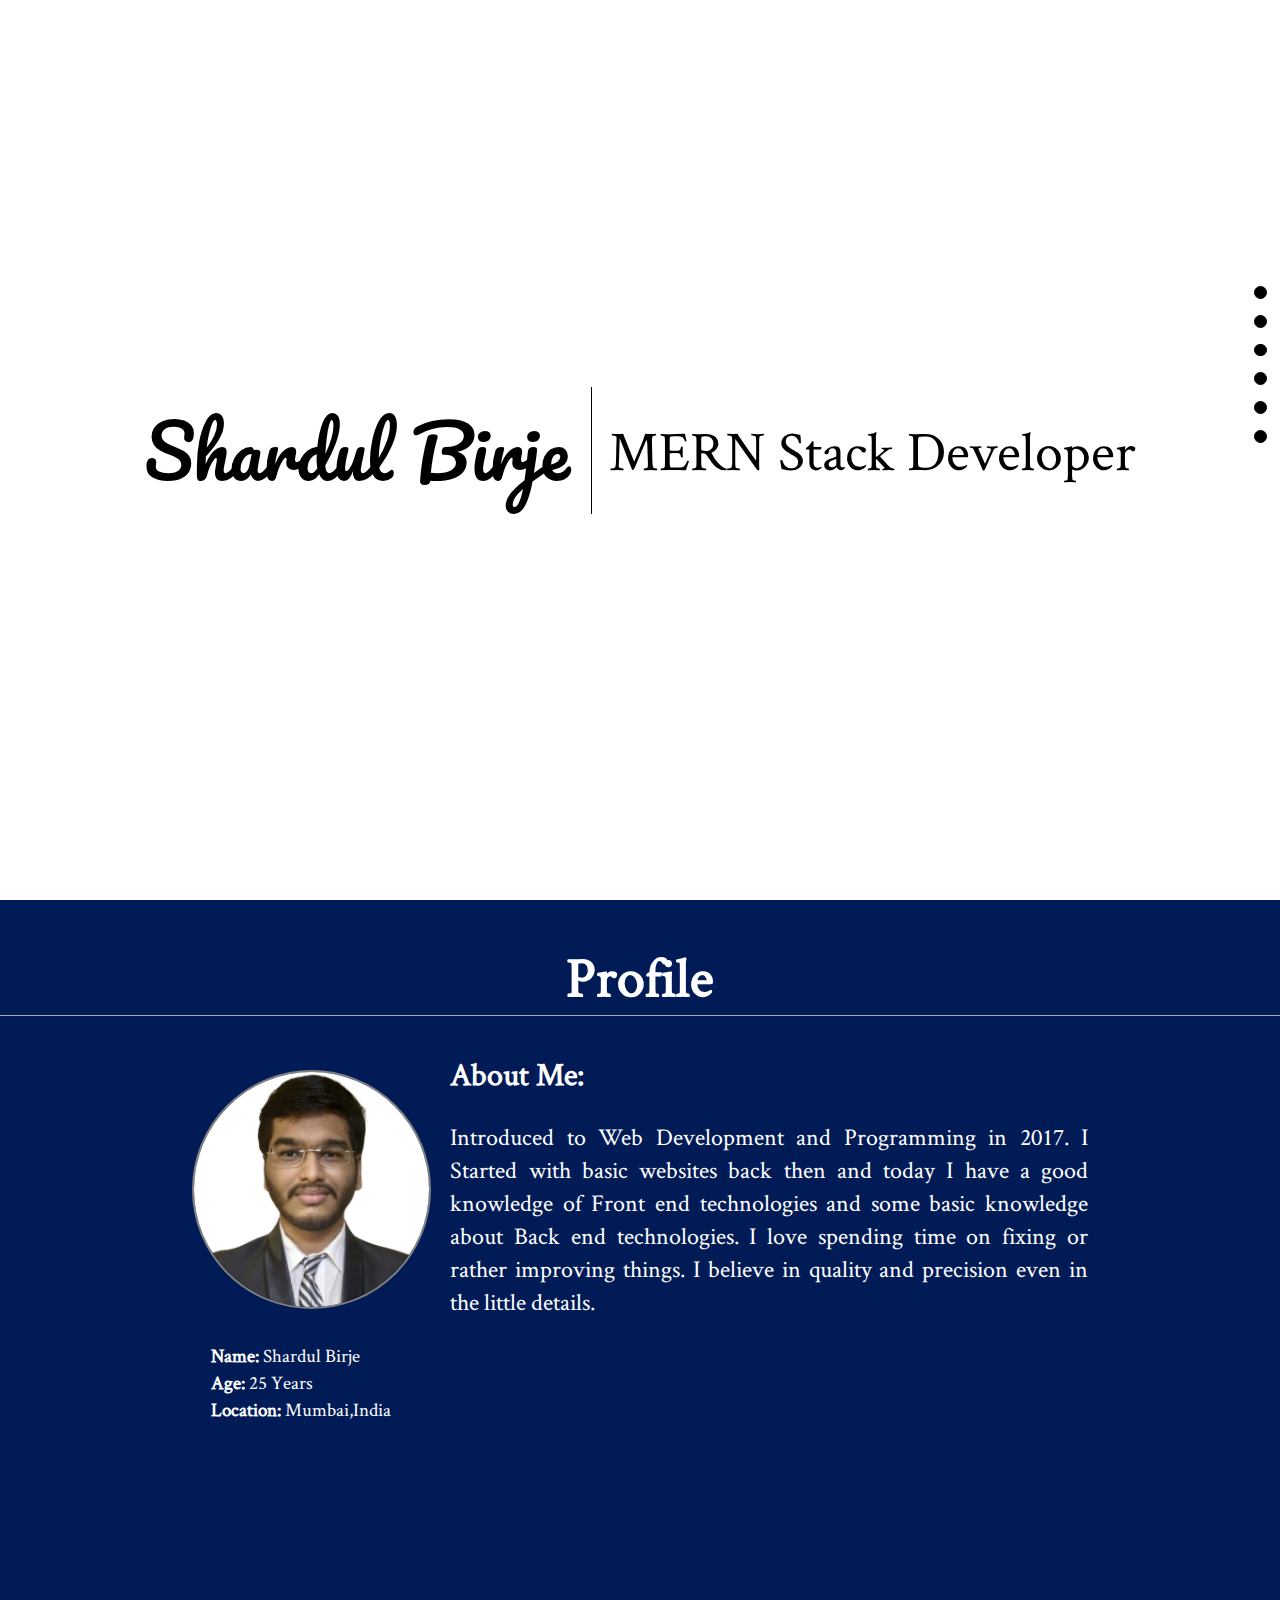
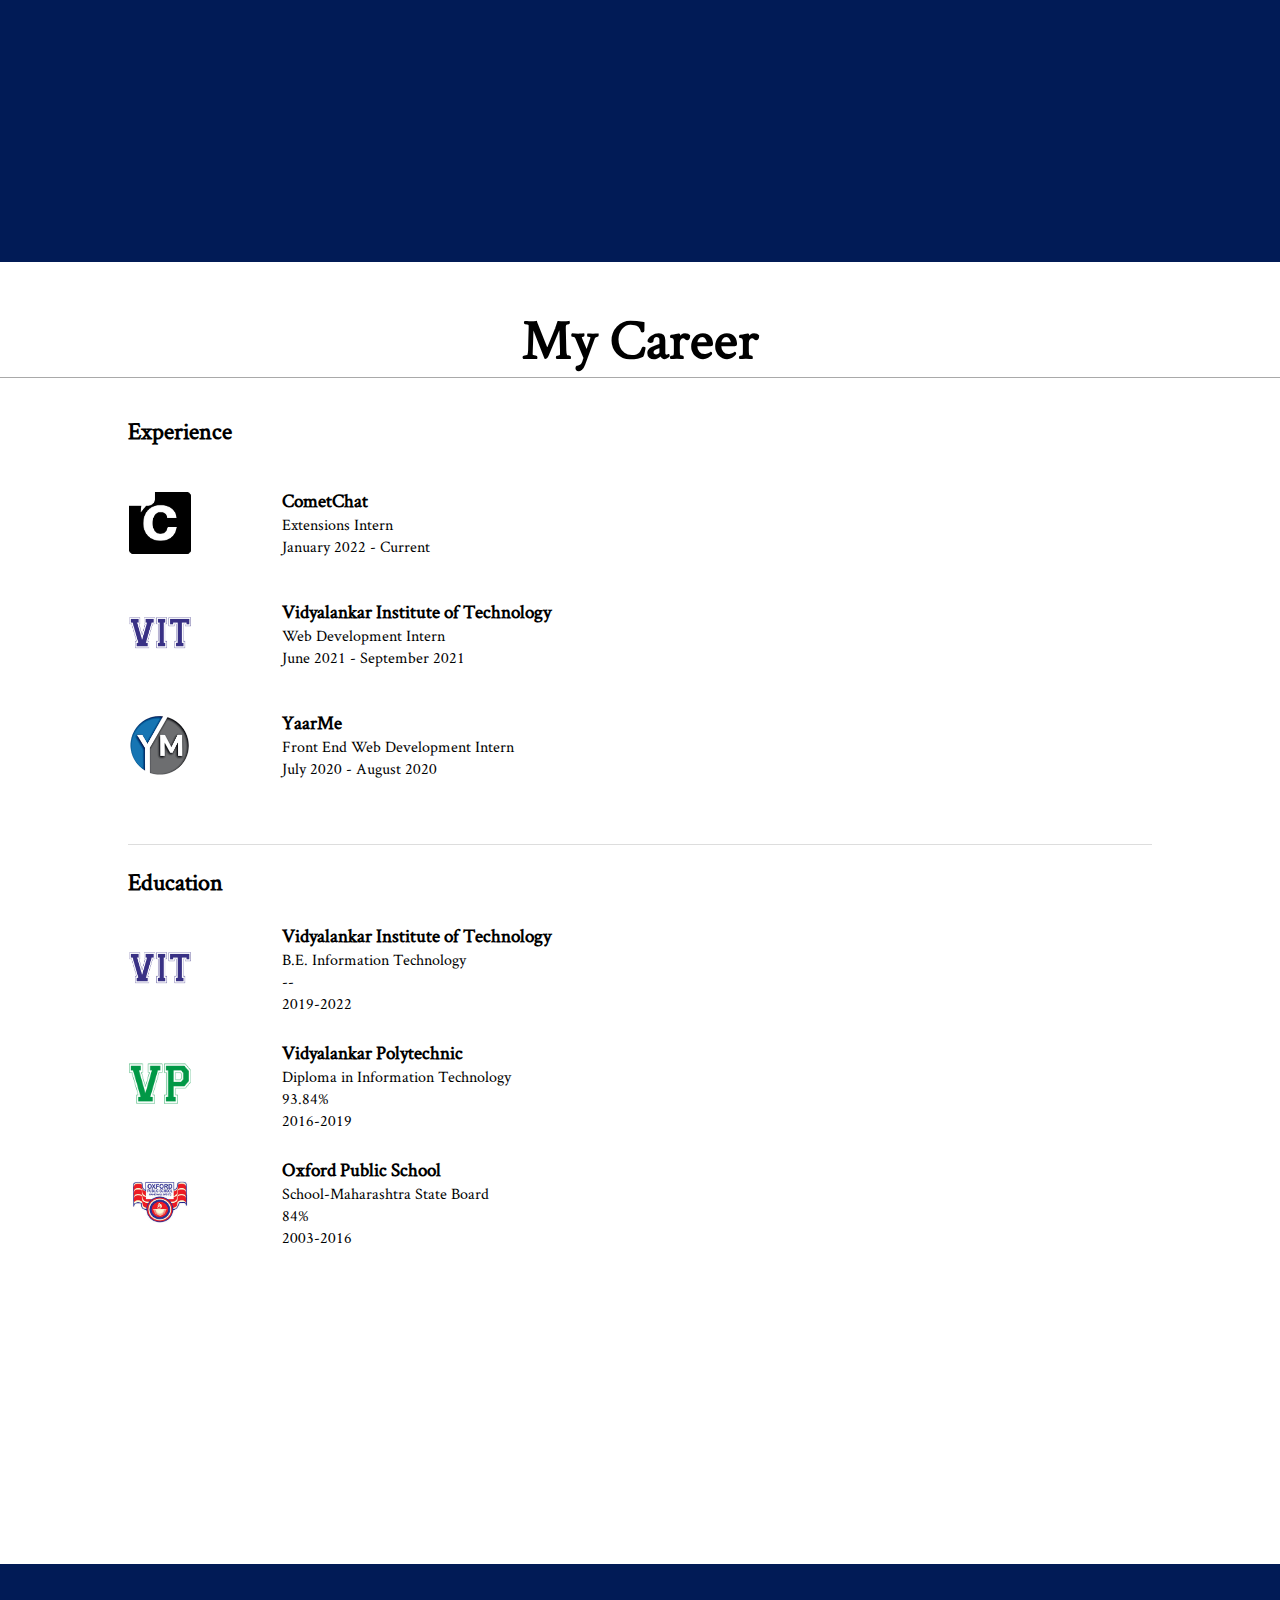
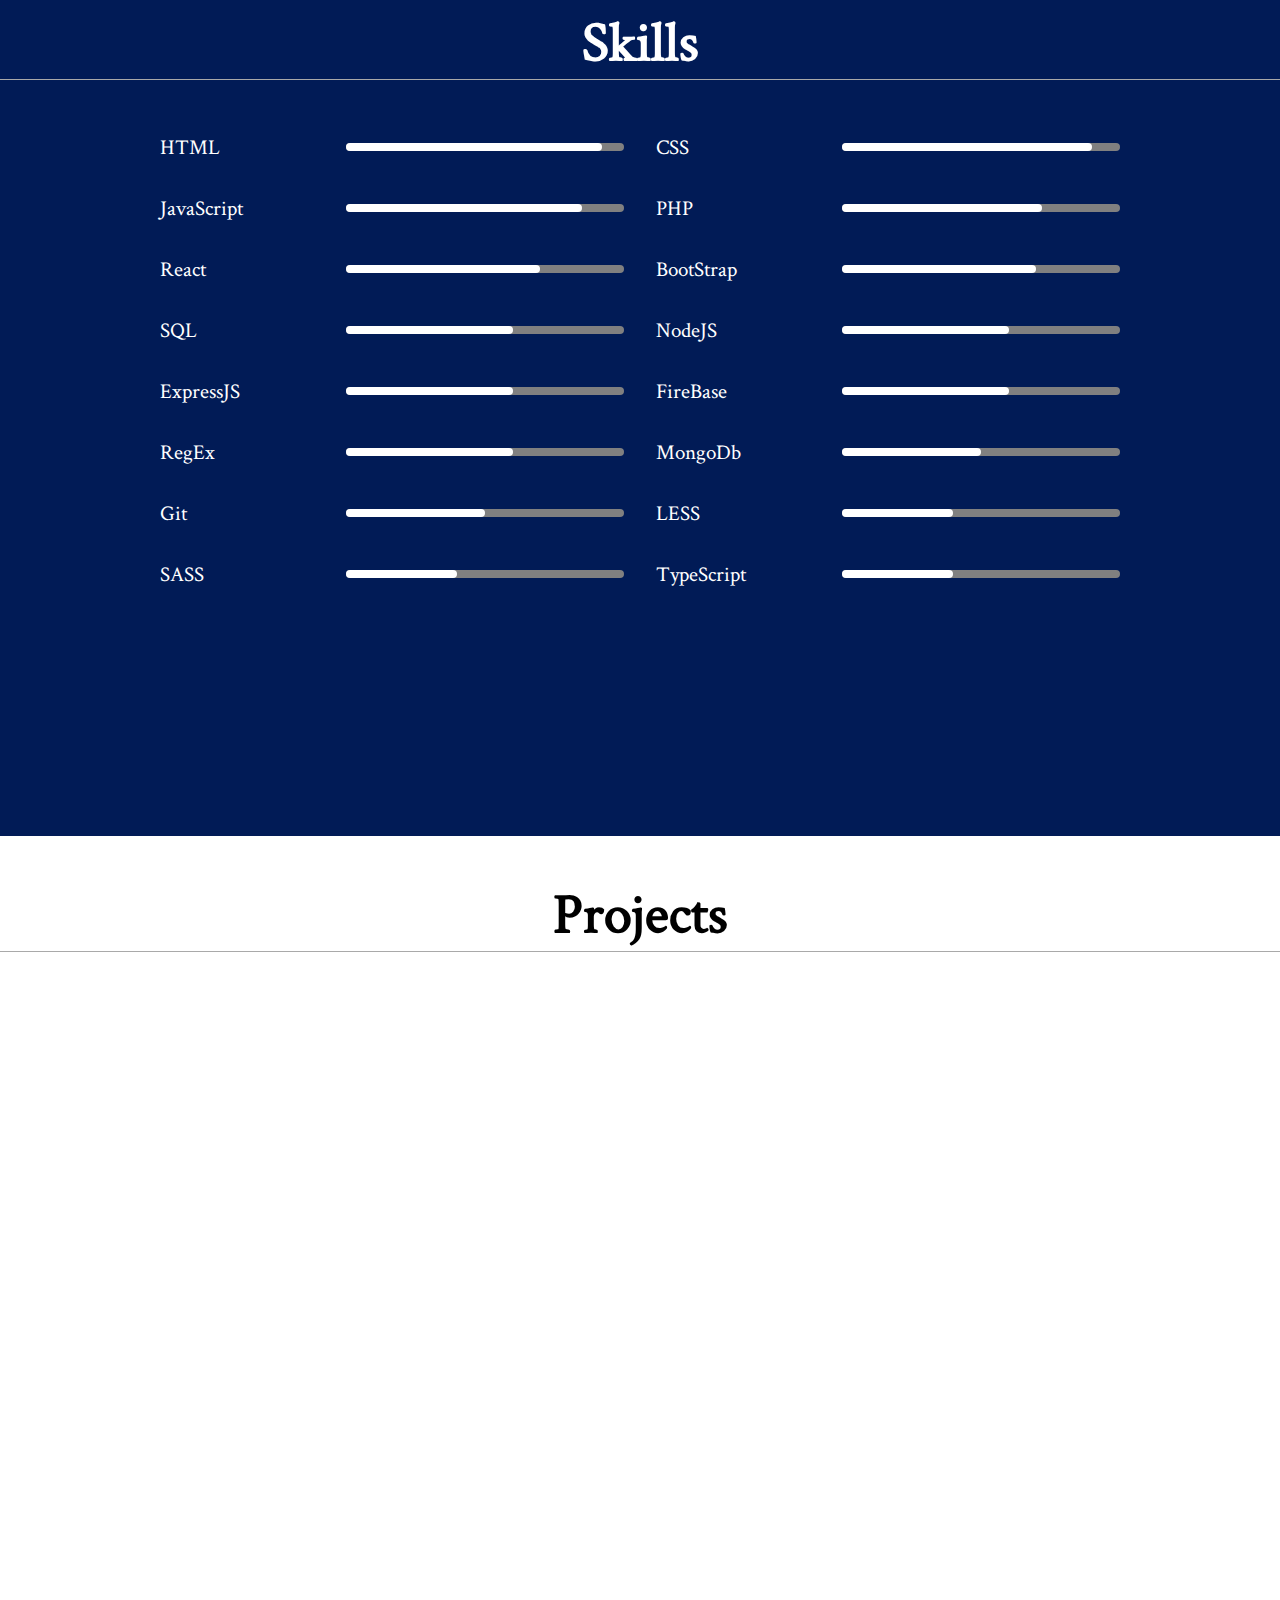
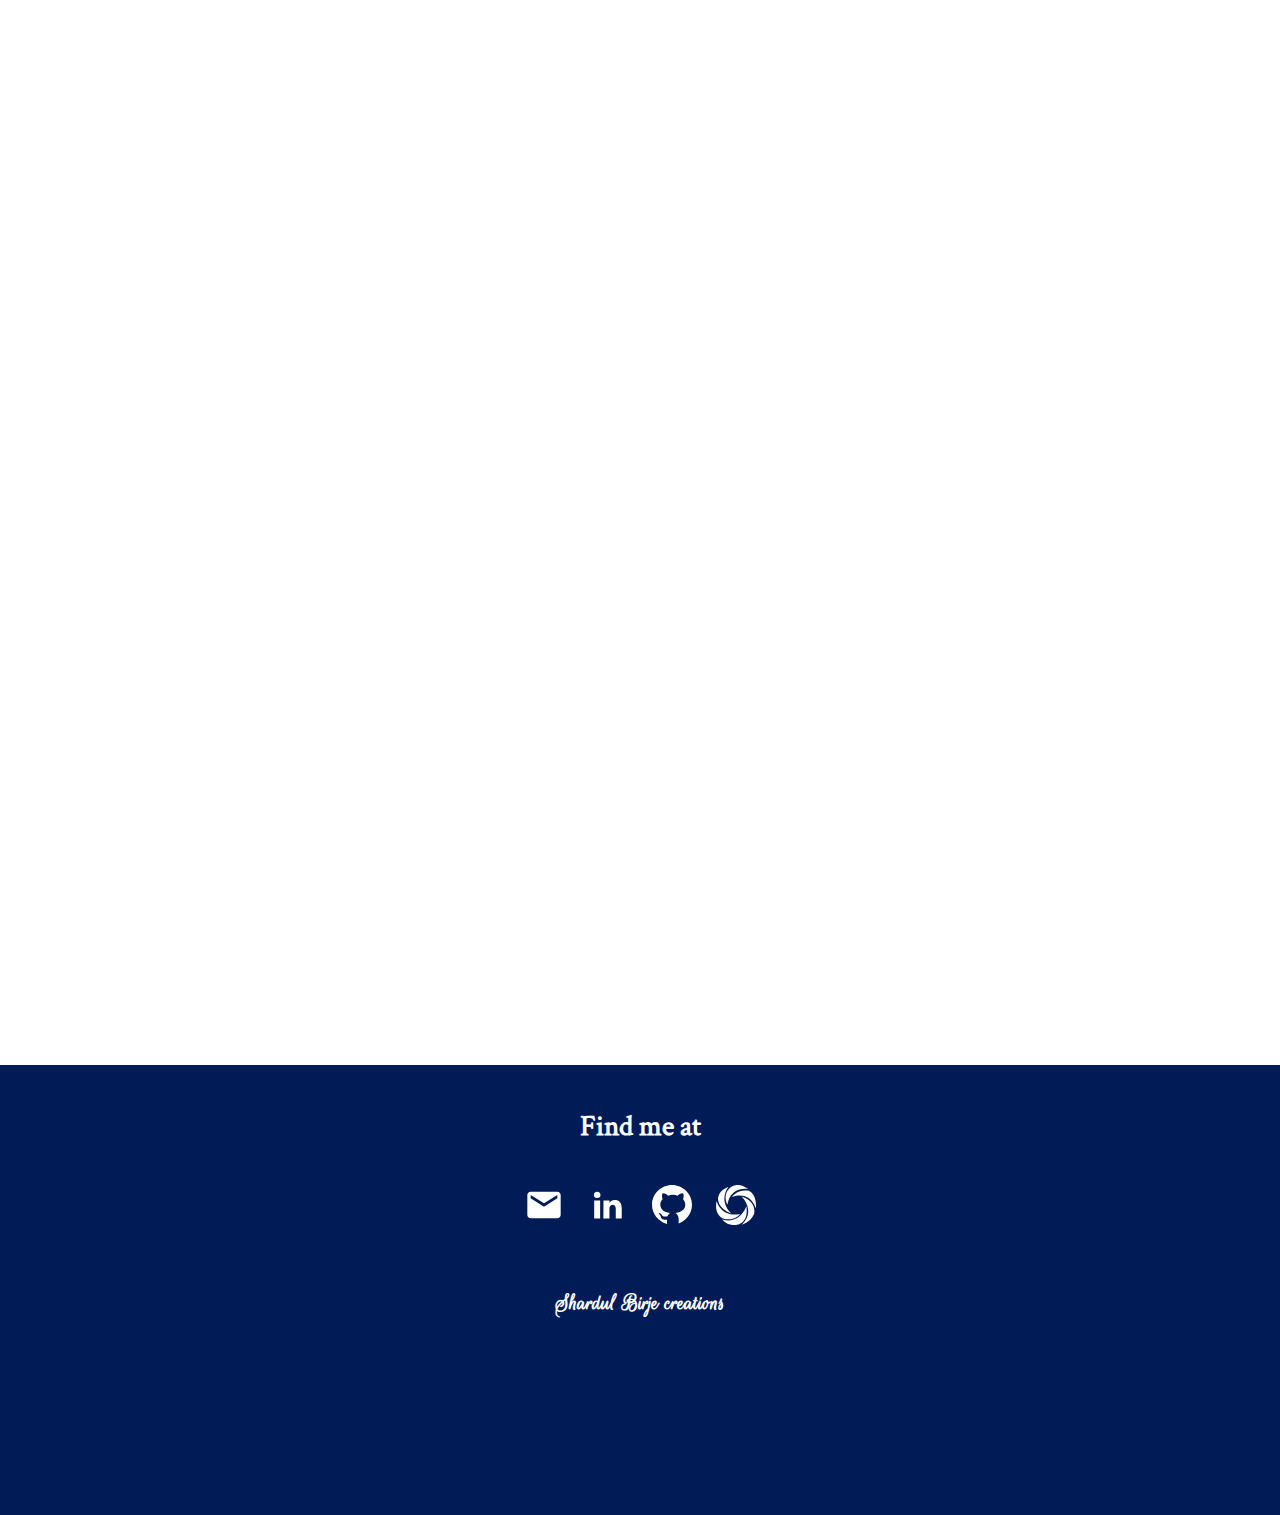
<file: index.html>
<!DOCTYPE html>
<html lang="en">

<head>
	<meta charset="UTF-8">
	<title>Shardul Birje</title>
	<meta name="description" content="I'm Shardul Birje, a MERN Stack Developer">
	<meta name="keywords"
		content="Shardul Birje, Online Portfolio, Web Developer, MERN Stack Developer, Resume, JavaScript, React, CV, Front End Developer, Full Stack Developer">
	<meta name=”robots” content="index, follow">
	<meta name="viewport"
		content="width=device-width, user-scalable=no, initial-scale=1.0, maximum-scale=1.0, minimum-scale=1.0">
	<link rel="apple-touch-icon" sizes="180x180" href="./apple-touch-icon.png">
	<link rel="icon" type="image/png" sizes="32x32" href="./favicon-32x32.png">
	<link rel="icon" type="image/png" sizes="16x16" href="./favicon-16x16.png">
	<link rel="manifest" href="./site.webmanifest">
	<link rel="mask-icon" href="./safari-pinned-tab.svg" color="#5bbad5">
	<meta name="msapplication-TileColor" content="#00a300">
	<meta name="theme-color" content="#ffffff">
	<link href="https://unpkg.com/aos@2.3.1/dist/aos.css" rel="stylesheet">
	<link rel="stylesheet" type="text/css" href="style.css">
</head>

<body>
	<div class="custom-scroll">
		<div title='Top' class="scroll-dot"></div>
		<div title='Profile' class="scroll-dot"></div>
		<div title='Career' class="scroll-dot"></div>
		<div title='Skills' class="scroll-dot"></div>
		<div title='Project' class="scroll-dot"></div>
		<div title='Footer' class="scroll-dot"></div>
	</div>
	<!-- Future Update Nav 
	<header class="nav">
		<div class="container flex-space">
			<div class="logo-container">
				<img src="Images/logo.png" alt="SB" class="logo">
			</div>
			<span class="name">Shardul Birje</span>
		</div>
	</header>  -->
	<div class=" main all-container flex">
		<div id='top' class="section top flex">
			<!-- <div class="intro"> -->
			<div class="container flex">
				<span class="intro-name">Shardul Birje</span>
				<span class="intro-text"></span>
			</div>

			<!-- </div> -->
			<!-- Removed BG Image<span class='picture-credit'>Photo by <a href="https://unsplash.com/@alesnesetril?utm_source=unsplash&amp;utm_medium=referral&amp;utm_content=creditCopyText">Ales Nesetril</a> on <a href="https://unsplash.com/s/photos/technology?utm_source=unsplash&amp;utm_medium=referral&amp;utm_content=creditCopyText">Unsplash</a></span> -->
		</div>
		<div id='profile' class="section profile-section">
			<div class="section-title">
				<h1>Profile</h1>
			</div>
			<div class="container profile-section-container">
				<div class="desktop-image-title flex-space">
					<div class="image-container">
						<img src="Images/Shardul.png" alt="Shardul" class="image">
					</div>
					<div class="about-desktop">
						<h3 class="about-title">About Me:</h3>
						<span class="about">
							Introduced to Web Development and Programming in 2017. I Started with basic websites back then and today I
							have a good knowledge of Front end technologies and some basic knowledge about Back end technologies. I
							love spending time on fixing or rather improving things. I believe in quality and precision even in the
							little details.
						</span>
					</div>

				</div>

				<div class="personal-details">
					<div class="detail flex">
						<span class="title">Name:</span><span class="details-name"> Shardul Birje</span>
					</div>
					<div class="detail flex">
						<span class="title">Age:</span><span class="age">
							<!-- 20 Years -->
						</span>
					</div>
					<div class="detail flex">
						<span class="title">Location:</span><span class="location">Mumbai,India</span>
					</div>
					<!-- Temporarily Removed <a href="./Resume.pdf" target='_blank'><span class="resume-link">Download My Resume</span></a> -->
				</div>
				<div class="about-section">
					<h3 class="about-title">About Me:</h3>
					<span class="about">
						Introduced to Web Development and Programming in 2017. I Started with basic websites back then and today I
						have a good knowledge of Front end technologies and some basic knowledge about Back end technologies. I love
						spending time on fixing or rather improving things. I believe in quality and precision even in the little
						details.
					</span>
					<!--Temporarily Removed <a href="./Resume.pdf" target='_blank'> <span class="resume-link">Download My Resume</span></a> -->
				</div>
			</div>
		</div>
		<!-- Work Section -->
		<div id='career' class="section work">
			<div class="section-title">
				<h1>My Career</h1>
			</div>
			<div class="container">
				<h2>Experience</h2>
				<div class="detail-container flex-space">
					<span class="icon comet-icon"></span>
					<div class="details">
						<span class="company detail-title">CometChat</span>
						<span class="type">Extensions Intern</span>
						<span class="time">January 2022 - Current</span>
						<!-- Internship Desc.(Quite professional huh)<span class="description">My daily responsibilities included designing developing various UI elements for the YaarMe app.</span> -->
					</div>
				</div>
				<div class="detail-container flex-space">
					<span class="icon degree-icon"></span>
					<div class="details">
						<span class="company detail-title">Vidyalankar Institute of Technology</span>
						<span class="type">Web Development Intern</span>
						<span class="time">June 2021 - September 2021</span>
						<!-- Internship Desc.(Quite professional huh)<span class="description">My daily responsibilities included designing developing various UI elements for the YaarMe app.</span> -->
					</div>
				</div>
				<div class="detail-container flex-space">
					<span class="icon yaarme-icon"></span>
					<div class="details">
						<span class="company detail-title">YaarMe</span>
						<span class="type">Front End Web Development Intern</span>
						<span class="time">July 2020 - August 2020</span>
						<!-- Internship Desc.(Quite professional huh)<span class="description">My daily responsibilities included designing developing various UI elements for the YaarMe app.</span> -->
					</div>
				</div>

			</div>
		</div>
		<!-- Education Section -->
		<div class="education">
			<div class="container">
				<h2>Education</h2>
				<div class="detail-container flex-space">
					<span class="icon degree-icon"></span>
					<div class="details">
						<span class="degree-college detail-title">Vidyalankar Institute of Technology</span>
						<span class="detail-type">B.E. Information Technology</span>
						<span class="marks">--</span>
						<span class="time">2019-2022</span>
					</div>
				</div>
				<div class="detail-container flex-space">
					<span class="icon diploma-icon"></span>
					<div class="details">
						<span class="diploma-college detail-title">Vidyalankar Polytechnic</span>
						<span class="detail-type">Diploma in Information Technology</span>
						<span class="marks">93.84%</span>
						<span class="time">2016-2019</span>
					</div>
				</div>
				<div class="detail-container flex-space">
					<span class="icon school-icon"></span>
					<div class="details">
						<span class="school detail-title">Oxford Public School</span>
						<span class="detail-type">School-Maharashtra State Board</span>
						<span class="marks">84%</span>
						<span class="time">2003-2016</span>
					</div>
				</div>
			</div>
		</div>
		<!-- Skills -->
		<div id='skills' class="section skills">
			<div class="section-title">
				<h1>Skills</h1>
			</div>
			<div class="container">
				<div class="skills-box">

				</div>
			</div>
		</div>
		<!-- Projects -->
		<div id='projects' class="section projects">
			<div class="section-title">
				<h1>Projects</h1>
			</div>
			<div class="container">
				<div class="project-cards">

				</div>
			</div>
		</div>
		<!-- Footer -->
		<footer id='footer' class="section">
			<h2 class="foot-head">Find me at</h2>
			<div class="container">
				<div class="links flex-space">
					<a class='foot-link' href='mailto:shardulbirje15@gmail.com' target="_blank"><span class="email-icon foot-icon"
							title='E-Mail'></span></a>
					<a class='foot-link' href='https://www.linkedin.com/in/shardul-birje-210510194/' target="_blank"><span
							class="linkedin-icon foot-icon" title='LinkedIn'></span></a>
					<a class='foot-link' href='https://github.com/shardul-b' target="_blank"><span class="github-icon foot-icon"
							title='GitHub'></span></a>
					<a class='foot-link' href='https://www.sololearn.com/Profile/5742610' target="_blank"><span
							class="sololearn-icon foot-icon" title='SoloLearn'></span></a>
				</div>
			</div>

			<div class="credit flex">
				<span class='name'>Shardul Birje creations</span>
			</div>
		</footer>
	</div>
	<!-- Animation on Scroll Library  -->
	<script src="https://unpkg.com/aos@2.3.1/dist/aos.js"></script>
	<script src="script.js"></script>
</body>

</html>
</file>
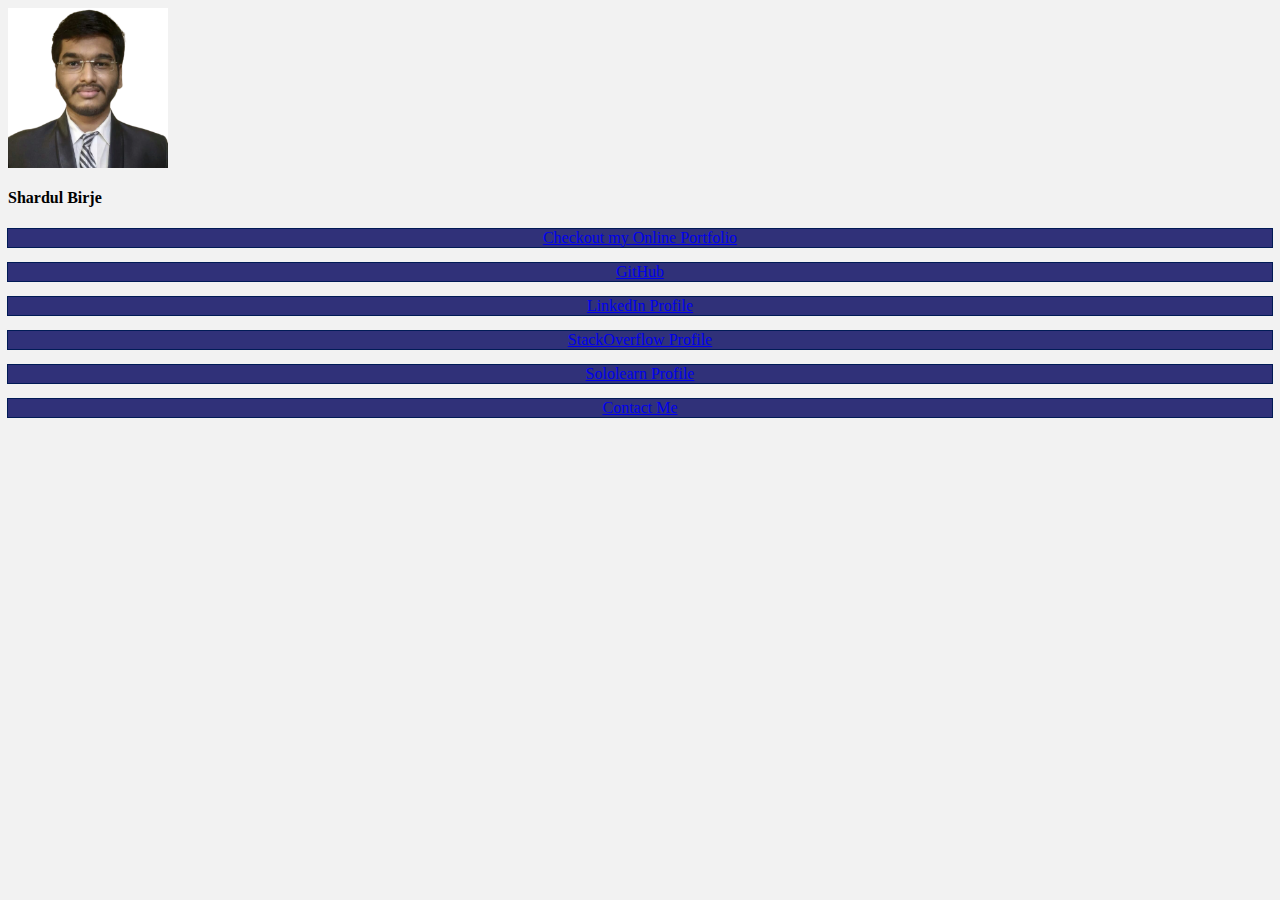
<file: links.html>
<!DOCTYPE html>
<html lang="en">
<head>
	<meta charset="UTF-8">
	<meta name="viewport" content="width=device-width, initial-scale=1.0">
	<link rel="apple-touch-icon" sizes="180x180" href="./apple-touch-icon.png">
	
	<link rel="icon" type="image/png" sizes="32x32" href="./favicon-32x32.png">
	<link rel="icon" type="image/png" sizes="16x16" href="./favicon-16x16.png">
	<link rel="manifest" href="./site.webmanifest">
	<link rel="mask-icon" href="./safari-pinned-tab.svg" color="#5bbad5">
	<meta name="msapplication-TileColor" content="#00a300">
	<meta name="theme-color" content="#ffffff">
	<link href="https://cdn.jsdelivr.net/npm/bootstrap@5.0.2/dist/css/bootstrap.min.css" rel="stylesheet" integrity="sha384-EVSTQN3/azprG1Anm3QDgpJLIm9Nao0Yz1ztcQTwFspd3yD65VohhpuuCOmLASjC" crossorigin="anonymous">
	<title>Shardul Birje - Links</title>
	<style>
		body{
			background: #f2f2f2;
		}
		img {
		  display: block;
		  max-width: 100%;
		  height: auto;
		}
		.image-container{
			width: 10rem;
		}
		.link{
			background: #303179;
			text-align: center;
			box-shadow:0 0 0 1px #011B56;
		}
		.link:hover{
			background: #FFF;
			color: #303179;
		}
		.link-icon{
			width: 3rem;
		}
		a+a{
			margin-top: 1em;
		}

	</style>
</head>
<body>
	<div class="container">
		<div class="image-container mx-auto my-2">
			<img src="./Images/Shardul.png" class="img-fluid img-thumbnail rounded-circle border border-default" alt="profile-image">
		</div>
		<h4 class="text-center">Shardul Birje</h4>
		<div class="links-container">
			<a href="https://shardulbirje.netlify.app" class="d-block col-md-7 fs-6 fw-bold text-decoration-none link-light border border-danger mx-auto" target="_blank">
				<div class="link d-flex justify-content-center align-items-center rounded py-1 px-2">
					<!-- <div class="link-icon">
						<img src="./Images/GitHub.png" alt="Github">
					</div> -->
					<p class="m-0 container w-100 py-2">Checkout my Online Portfolio</p>
				</div>
			</a>
			<a href="https://github.com/shardul-b" class="d-block col-md-7 mx-auto fs-6 fw-bold text-decoration-none link-light" target="_blank" tabindex="0">
				<div class="link d-flex justify-content-center align-items-center rounded py-1 px-2">
					<!-- <div class="link-icon">
						<img src="./Images/GitHub.png" alt="Github">
					</div> -->
					<p class="m-0 container py-2 w-100">GitHub</p>
				</div>
			</a>
			
			<a href="https://www.linkedin.com/in/shardul-birje-210510194/" class="d-block col-md-7 mx-auto fs-6 fw-bold text-decoration-none link-light" target="_blank">
				<div class="link d-flex justify-content-center align-items-center rounded py-1 px-2">
					<!-- <div class="link-icon">
						<img src="./Images/GitHub.png" alt="Github">
					</div> -->
					<p class="m-0 container w-100 py-2">LinkedIn Profile</p>
				</div>
			</a>
			<a href="https://stackoverflow.com/users/11557264/shardul-birje" class="d-block col-md-7 mx-auto fs-6 fw-bold text-decoration-none link-light" target="_blank">
				<div class="link d-flex justify-content-center align-items-center rounded py-1 px-2">
					<!-- <div class="link-icon">
						<img src="./Images/GitHub.png" alt="Github">
					</div> -->
					<p class="m-0 container w-100 py-2">StackOverflow Profile</p>
				</div>
			</a>
			<a href="https://www.sololearn.com/profile/5742610" class="d-block col-md-7 mx-auto fs-6 fw-bold text-decoration-none link-light" target="_blank">
				<div class="link d-flex justify-content-center align-items-center rounded py-1 px-2">
					<p class="m-0 container w-100 py-2">Sololearn Profile</p>
				</div>
			</a>
			<!-- <a href="https://github.com/shardul-b" class="d-block col-md-7 mx-auto fs-6 fw-bold text-decoration-none link-light" target="_blank">
				<div class="link d-flex justify-content-center align-items-center rounded py-1 px-2">
					<p class="m-0 container w-100 py-2">Medium Profile</p>
				</div>
			</a> -->
			<a href="mailto:shardulbirje15@gmail.com" class="d-block fs-6 fw-bold col-md-7 mx-auto text-decoration-none link-light" target="_blank">
				<div class="link d-flex justify-content-center align-items-center rounded py-1 px-2">
					<p class="m-0 container w-100 py-2">Contact Me</p>
				</div>
			</a>
		</div>
	</div>
<script src="https://cdn.jsdelivr.net/npm/bootstrap@5.0.2/dist/js/bootstrap.bundle.min.js" integrity="sha384-MrcW6ZMFYlzcLA8Nl+NtUVF0sA7MsXsP1UyJoMp4YLEuNSfAP+JcXn/tWtIaxVXM" crossorigin="anonymous"></script>	
</body>
</html>
</file>
<file: style.css>
@font-face {
  src: url('./Crimson_Text/CrimsonText-Regular.ttf');
  font-family: Crimson;
}
@font-face {
  src: url('./Rouge_Script/RougeScript-Regular.ttf');
  font-family: rouge;
}
@font-face {
  src: url('./Pacifico/Pacifico-Regular.ttf');
  font-family: pacifico;
}
*,
*::before,
*::after {
  box-sizing: border-box;
  scroll-behavior: smooth;
  scrollbar-width: none; /*Mozilla*/
  -ms-overflow-style: none; /*IE and EDGE*/
  font-family: Crimson;
}
/* Chrome, Safari and Opera Scrollbar */
*::-webkit-scrollbar {
  display: none;
}
html,
body {
  margin: 0;
  padding: 0;
  height: 100vh;
  width: 100%;
  outline: none;
  background-color: #fff;
}

.all-container {
  flex-direction: column;
  margin: 0;
}

.top,
.work,
.education,
footer {
  width: 100%;
  /*position: absolute;*/
}
.container {
  width: 80%;
  /*max-width: 1100px;*/
  margin: 0 auto;
}
a {
  color: inherit;
}
img {
  max-width: 100%;
}
span {
  display: block;
}
.flex,
.flex-space {
  display: flex;
  align-items: center;
}
.flex-space {
  justify-content: space-between;
}
.name {
  font-family: rouge;
  font-weight: bolder;
  font-size: 1.2rem;
}
.hide {
  display: none;
}
/*Header Section*/
.nav {
  width: 100%;
  background: #fff;
  position: fixed;
  top: 0;
  left: 0;
  color: #000;
  z-index: 1;
}
.nav .container {
  /*padding:0.3em 0;*/
}
.logo-container {
  width: 2em;
  height: 2em;
}
/*Top for Mobile*/
.top {
  height: 100vh;
  background-color: #fff;
  /*justify-content: center;*/
  /*background:url('Images/back.jpg'); */
  /*background-size: cover;
	background-repeat: no-repeat;
	background-position: center;
	background-attachment: fixed;*/
}
/*.intro{
	text-align: center;
}*/
.top .container {
  align-items: center;
  font-size: 2.5rem;
  /*padding:4em 0;*/
  flex-direction: column;
  justify-content: center;
  text-align: center;
}
.intro-name,
.intro-text {
  color: #000;
}
.intro-text {
  padding-top: 0.5em;
  font-size: 1.5rem;
}
.intro-text::before {
  content: 'MERN Stack Developer';
  animation: namechange 8s 4s infinite;
}

@keyframes namechange {
  40% {
    content: 'Creative Coder';
  }
  50% {
    content: 'Self Learner';
  }
  100% {
    content: 'MERN Stack Developer';
  }
}

.intro-name {
  font-family: pacifico;
  padding-bottom: 0.3em;
  border-bottom: 0.1px solid #000;
  width: 100%;
}
.picture-credit {
  position: absolute;
  bottom: 0;
  right: 0;
  color: #fff;
  font-size: 0.8rem;
}
/*Profile Section */
.profile-section {
  background-color: #011b56;
  color: #fff;
}
h1 {
  font-size: 2.5rem;
  text-align: center;
}
.section-title {
  box-shadow: 0 1px 0 0 darkgray;
}
.profile-section .container {
  font-size: 1.2rem;
}
.detail {
  font-size: 1.2rem;
  justify-content: center;
}
.about-section {
  padding: 1.5em 0;
}
.about-title {
  margin: 0;
}
.about {
  text-align: justify;
  /*padding-bottom:1em;*/
}
.title {
  font-weight: bold;
  margin-right: 0.2em;
}
.image-container {
  height: 10em;
  width: 10em;
  margin: 0 auto;
}
.image {
  border-radius: 50%;
  border: 2px solid gray;
}
.about-desktop {
  display: none;
}

/*Work*/
.work {
  background: #fff;
}
.work .container {
  padding-bottom: 1.5em;
}
.work > .container > .detail-container {
  margin: 2.5em 0;
}
/*Education*/
.education {
  background: #fff;
}
.education .container {
  padding-bottom: 1.5em;
}
.detail-container {
  margin: 1.5em 0;
}
.details {
  width: 75%;
}
.detail-title {
  font-weight: bold;
  font-size: 1.2rem;
}
.yaarme-icon {
  background-image: url('Images/yaarme.png');
}
.comet-icon {
  background-image: url('Images/comet.jpeg');
}
.diploma-icon {
  background-image: url('Images/VP.png');
}
.degree-icon {
  background-image: url('Images/VIT.png');
}
.school-icon {
  background-image: url('Images/ops.jpg');
}
.icon {
  background-repeat: no-repeat;
  background-position: center;
  background-size: 3em;
  background-color: #fff;
  height: 3em;
  width: 3em;
  padding: 0.5em;
  border: 1px solid #fff;
}
/*Skills*/
.skills {
  width: 100%;
  background-color: #011b56;
  color: #fff;
}
.skills .container {
  width: 90%;
  padding-bottom: 1em;
}
.skill-detail {
  padding: 1em 0;
}
.skill-name {
  width: 35%;
  font-size: 1.3em;
}
.skill-rating {
  width: 75%;
}
.rate-object {
  border-radius: 25px;
  width: 100%;
  background-color: grey;
}
.rate-value {
  display: block;
  height: 0.5em;
  border-radius: 25px;
  background: #fff;
  position: relative;
  overflow: hidden;
  transition: all;
}
/*Projects*/
.projects {
  background-color: #fff;
  color: #000;
  width: 100%;
}
.projects .container {
  margin-bottom: 5em;
}
.project-status,
.project-halted {
  position: absolute;
  background-color: gold;
  width: 20%;
  margin-top: 0;
  text-align: center;
  font-weight: bolder;
  border-radius: 5px 5px 5px 0;
}
.project-halted {
  width: 15%;
  background-color: #ffac1c;
}
.project-cards {
  justify-content: center;
  width: 100%;
}
.card {
  box-shadow: 5px 5px 10px 0 #555;
  width: 100%;
  border-radius: 5px;
  margin-bottom: 1em;
  height: 12em;
}
.card:hover {
  /*cursor: pointer;*/
  box-shadow: 0px 0px 15px 3px #555;
}
.card-overlay {
  height: 15%;
  width: 100%;
  position: relative;
  top: 85%;
  border-radius: 0 0 5px 5px;
  background-color: rgba(0, 0, 0, 0.6);
  color: #fff;
}
.project-link {
  text-decoration: none;
  cursor: pointer;
}
/*Footer*/
footer {
  width: 100%;
  background: #011b56;
  padding: 1em 0;
  color: #fff;
}
footer .container {
  text-align: center;
  margin-bottom: 3em;
  /*height: 100%;*/
}
.personal-details .resume-link {
  display: none;
}
.resume-link {
  text-align: center;
  margin: 2em 0;
}
.links {
  justify-content: center;
}
.foot-head {
  text-align: center;
}
.email-icon {
  background: url('Icons/email.svg');
}
.linkedin-icon {
  background: url('Icons/linkedin.svg');
}
.github-icon {
  background: url('Icons/github1.svg');
}
.sololearn-icon {
  background: url('Icons/sololearn.svg');
}
.foot-icon {
  background-repeat: no-repeat;
  background-position: center;
  background-size: 2em;
  height: 2em;
  width: 2em;
}
.credit {
  justify-content: center;
  bottom: 0;
  /*right:0.5em;*/
}
.foot-link + .foot-link {
  margin-left: 1.5em;
}

@media (min-width: 800px) {
  .custom-scroll {
    position: fixed;
    top: 30%;
    right: 1%;
  }
  .scroll-dot {
    display: block;
    cursor: pointer;
    margin: 1em 0;
    width: 0.8em;
    height: 0.8em;
    border: 1px solid #000;
    background-color: #000;
    border-radius: 50%;
  }
  .scroll-dot:active {
    background-color: #fff;
  }
  body {
    margin: 0;
  }
  .personal-details .resume-link {
    display: block;
  }
  .profile-section {
    width: 100%;
  }
  .profile-section .container {
    height: 90vh;
  }
  .top .container {
    align-items: center;
    font-size: 4.5rem;
    /*padding:1em 0;*/
    align-self: center;
    flex-direction: initial;
    justify-content: center;
    /*margin-left: 3.5em;*/
  }
  .intro-name,
  .intro-text {
    color: #000;
    /*padding:0 2em;*/
  }
  .intro-text {
    padding: 0;
    margin: 0;
    padding-left: 0.3em;
    font-size: 3.5rem;
  }
  .intro-name {
    border: none;
    width: auto;
    border-right: 0.1px solid #000;
    padding: 0;
    padding-right: 0.3em;
  }
  /*Profile Details*/
  h1 {
    font-size: 3.5rem;
  }
  .profile-section-container {
    width: 70%;
    /*height: 100vh;*/
    /*padding:1em 0;*/
  }
  .image-container {
    align-items: center;
    height: 12em;
    width: 14em;
    border-radius: 50%;
    margin: 0;
  }
  .about-section {
    display: none;
  }
  .about-desktop {
    display: block;
    /*border:1px solid blue;*/
    width: 80%;
    margin-left: 1em;
  }
  .about-title {
    font-size: 2rem;
  }
  .about {
    margin-top: 1em;
    font-size: 1.5rem;
  }
  .personal-details {
    font-size: 1.5rem;
    /*border:1px solid blue;	*/
    margin: 1em 0;
  }
  .detail {
    justify-content: flex-start;
    margin-left: 1em;
  }
  .desktop-image-title {
    align-items: center;
  }
  /*Education*/
  .details {
    width: 85%;
  }
  .icon {
    background-size: 4em;
    height: 4em;
    width: 4em;
  }
  .education {
    height: 80vh;
  }
  .education .container {
    border-top: 1px solid #ddd;
  }
  /*Skills*/
  .skills .container {
    width: 75%;
    height: 80vh;
  }
  .skills-box {
    display: grid;
    grid-template-columns: 1fr 1fr;
    grid-column-gap: 2em;
  }
  .skill-name {
    width: 25%;
  }
  .skill-rating {
    width: 60%;
  }
  /*Projects*/
  .project-cards {
    display: grid;
    grid-template-columns: 1fr 1fr;
    grid-column-gap: 2em;
    grid-row-gap: 2em;
    width: 100%;
    height: 100%;
  }
  .card {
    height: 55vh;
  }
  .card-overlay {
    top: 80%;
    height: 15%;
  }
  /*Footer*/
  footer {
    height: 50vh;
  }
  footer .container {
    padding: 1em 0;
  }
  .foot-head {
    font-size: 1.8rem;
  }
  .foot-icon {
    background-size: 2.5em;
    height: 2.5em;
    width: 2.5em;
  }
  .foot-icon:hover {
    filter: invert(180);
    transform: scale(1.5, 1.5);
  }
  .name {
    font-size: 1.5rem;
  }
}
</file>
